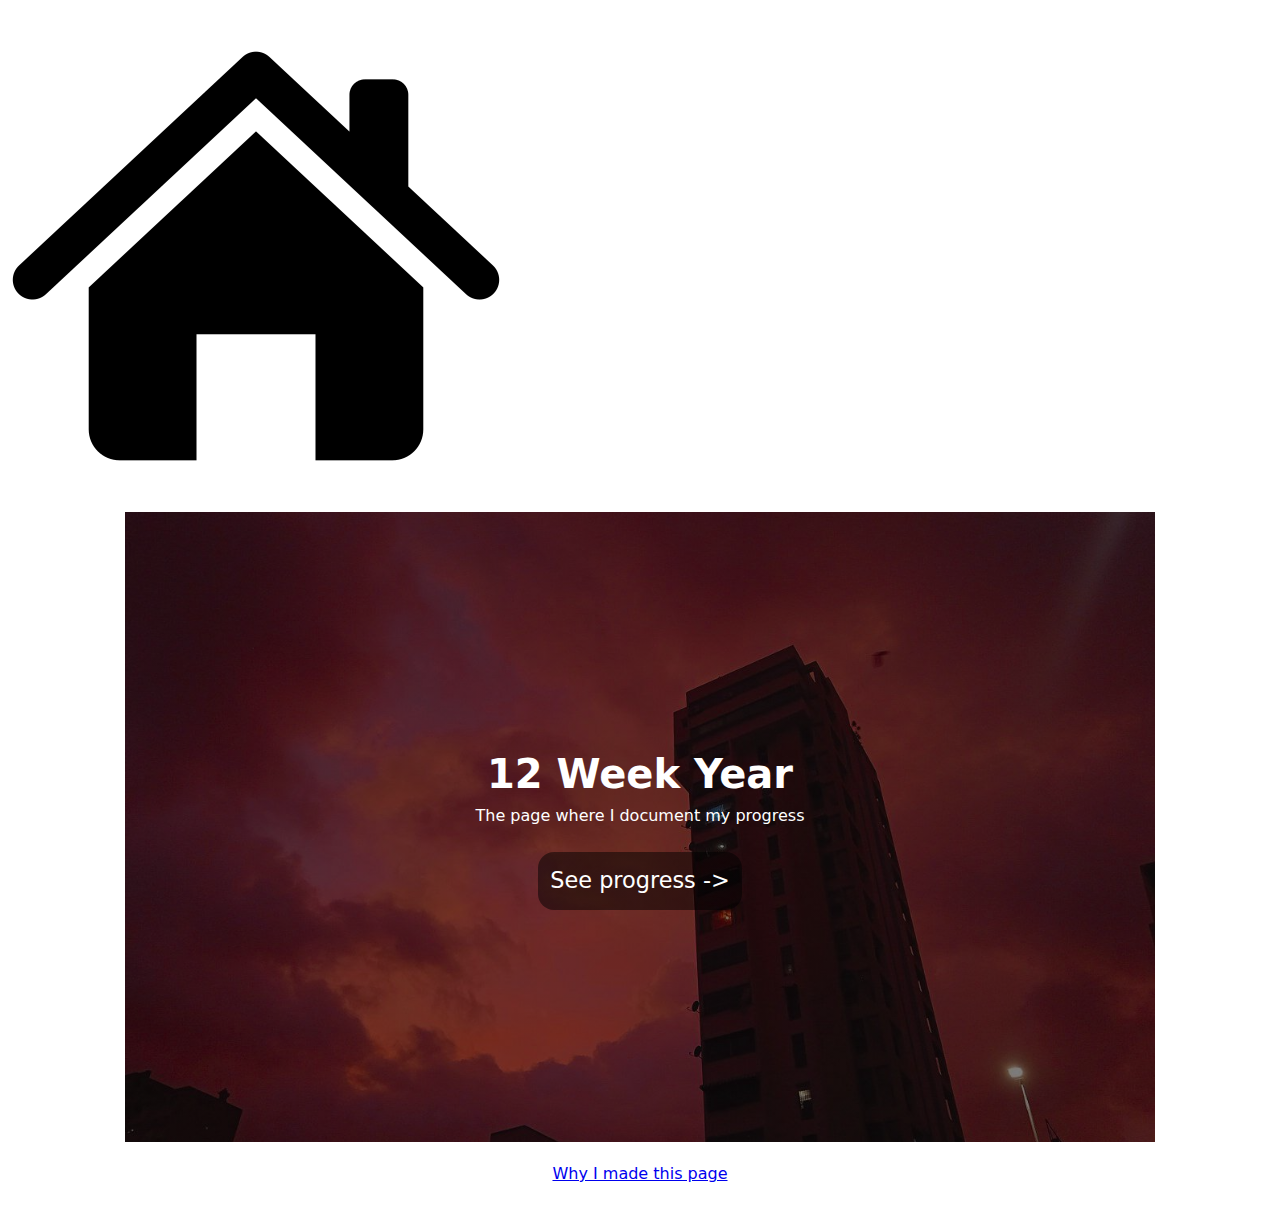
<file: index.html>
<!DOCTYPE html>
<html lang="en">

<head>
    <meta charset="UTF-8">
    <meta name="viewport" content="width=device-width, initial-scale=1.0">
    <title>12 Week Year</title>
    <link rel="stylesheet" href="reset.css">
    <link rel="stylesheet" href="style.css">
</head>

<body>
    <header class="header">
        <a href="./index.html"><img src="home.png" alt="home icon" class="image-icon"></a>
    </header>
    <div class="hero-container">
        <div class="hero-text">
            <h1 class="hero-title">12 Week Year</h1>
            <p>The page where I document my progress</p>

        </div>
        <a href="./progress.html" class="progress-link">See progress -></a>
    </div>

    <div class="container">
        <a href="./about.html">Why I made this page</a>
    </div>

</body>

</html>
</file>
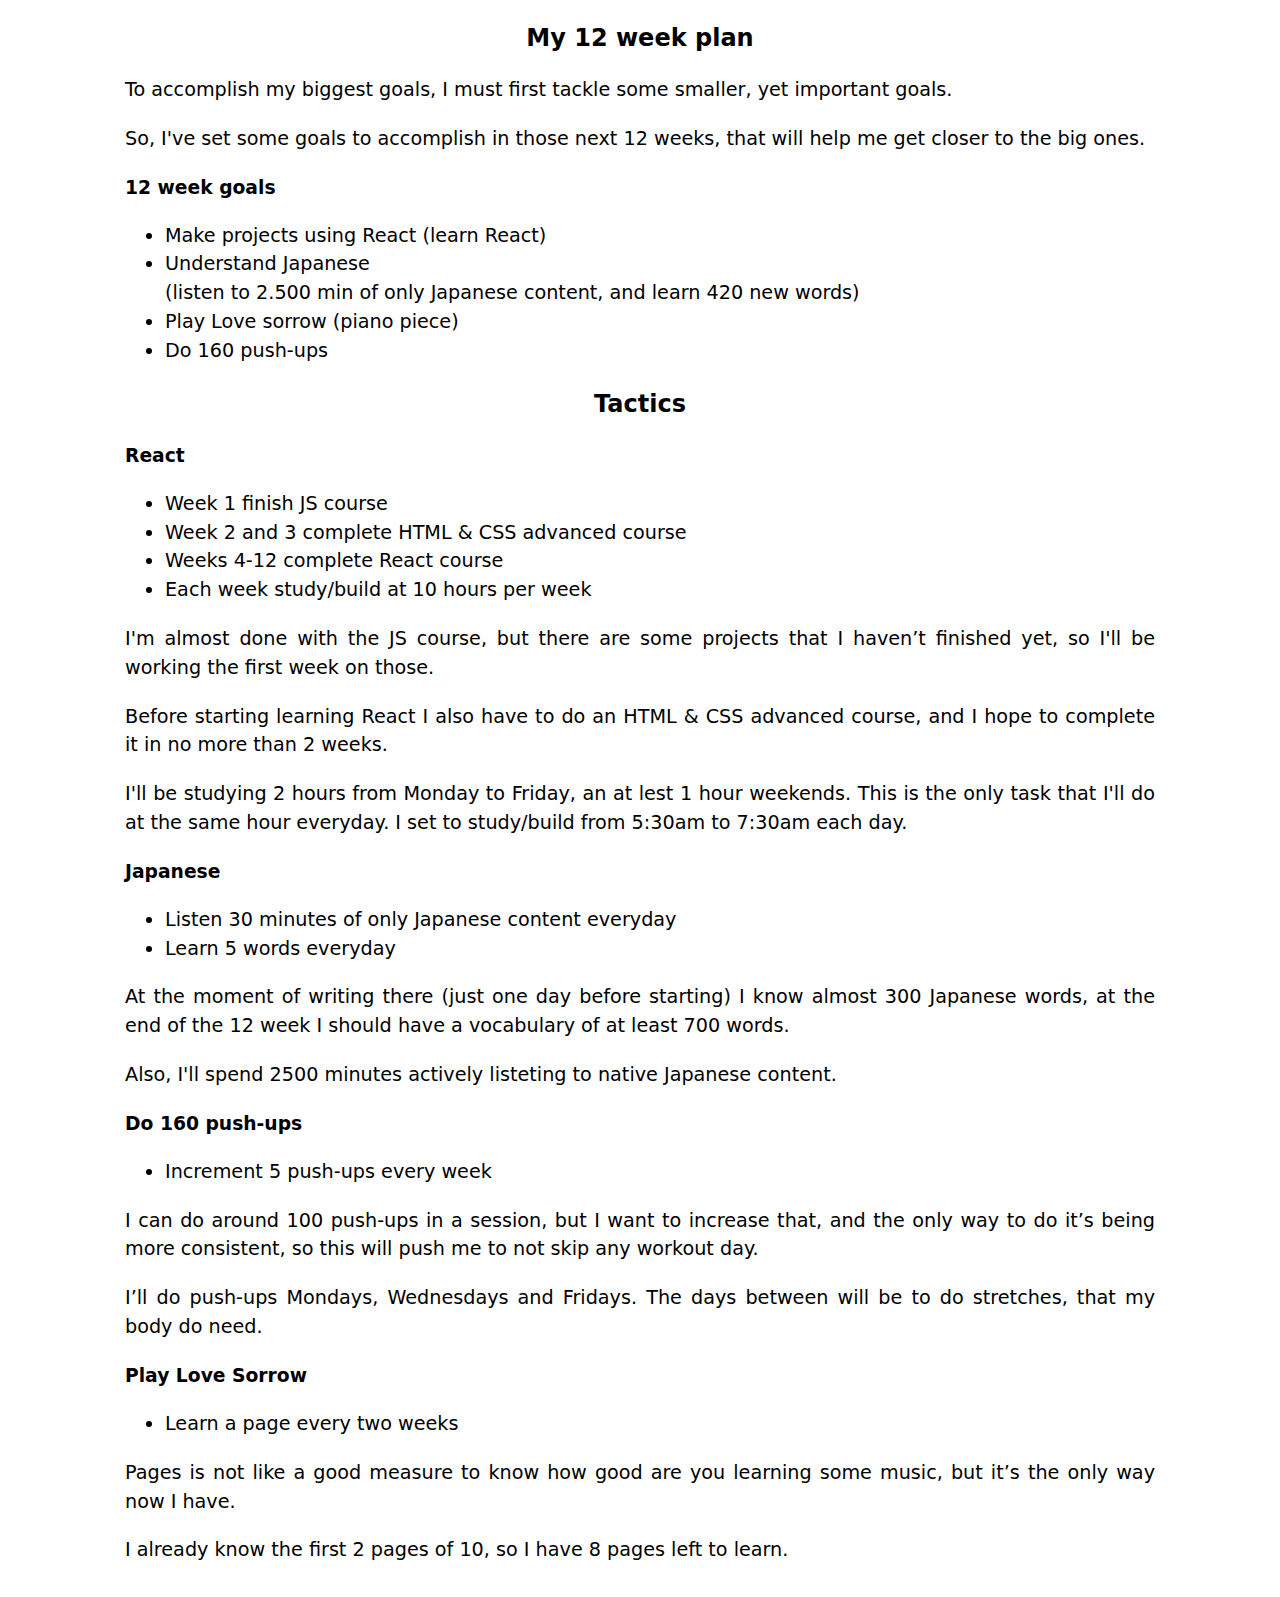
<file: 12-week-plan.html>
<!DOCTYPE html>
<html lang="en">

<head>
    <meta charset="UTF-8">
    <meta name="viewport" content="width=device-width, initial-scale=1.0">
    <title>Document</title>
    <link rel="stylesheet" href="reset.css">
    <link rel="stylesheet" href="style.css">
</head>

<body>
    <div class="container">
        <h2>My 12 week plan</h2>
        <p>To accomplish my biggest goals, I must first tackle some smaller, yet important goals.</p>
        <p>So, I've set some goals to accomplish in those next 12 weeks, that will help me get closer to the big ones.
        </p>
        <h3 class="sub-title">12 week goals</h2>
            <ul class="list">
                <li>Make projects using React (learn React)</li>
                <li>Understand Japanese <br>
                    (listen to 2.500 min of only Japanese content, and learn 420 new words)
                </li>
                <li>Play Love sorrow (piano piece)</li>
                <li>Do 160 push-ups</li>
            </ul>
            <h2>Tactics</h2>
            <h3 class="sub-title">React</h3>
            <ul class="list">
                <li>Week 1 finish JS course</li>
                <li>Week 2 and 3 complete HTML & CSS advanced course</li>
                <li>Weeks 4-12 complete React course</li>
                <li>Each week study/build at 10 hours per week</li>
            </ul>
            <p>I'm almost done with the JS course, but there are some projects that I haven’t finished yet, so I'll be
                working the first week on those.</p>
            <p>Before starting learning React I also have to do an HTML & CSS advanced course, and I hope
                to complete it in no more than 2 weeks.</p>
            <p>I'll be studying 2 hours from Monday to Friday, an at lest 1 hour weekends. This is the only task that
                I'll do at the same hour everyday. I set to study/build from 5:30am to 7:30am each day.</p>
            <h3 class="sub-title">Japanese</h3>
            <ul class="list">
                <li>Listen 30 minutes of only Japanese content everyday</li>
                <li>Learn 5 words everyday</li>
            </ul>
            <p>At the moment of writing there (just one day before starting) I know almost 300 Japanese words, at the
                end of the 12 week I should have a vocabulary of at least 700 words.</p>
            <p>Also, I'll spend 2500 minutes actively listeting to native Japanese content.</p>
            <h3 class="sub-title">Do 160 push-ups</h3>
            <ul class="list">
                <li>Increment 5 push-ups every week</li>
            </ul>
            <p>I can do around 100 push-ups in a session, but I want to increase that, and the only way to do it’s being
                more consistent, so this will push me to not skip any workout day.</p>
            <p>I’ll do push-ups Mondays, Wednesdays and Fridays. The days between will be to do stretches, that my body
                do need.</p>
            <h3 class="sub-title">Play Love Sorrow</h3>
            <ul class="list">
                <li>Learn a page every two weeks</li>
            </ul>
            <p>Pages is not like a good measure to know how good are you learning some music, but it’s the only way now
                I have.</p>
            <p>I already know the first 2 pages of 10, so I have 8 pages left to learn.</p>
    </div>



</body>

</html>
</file>
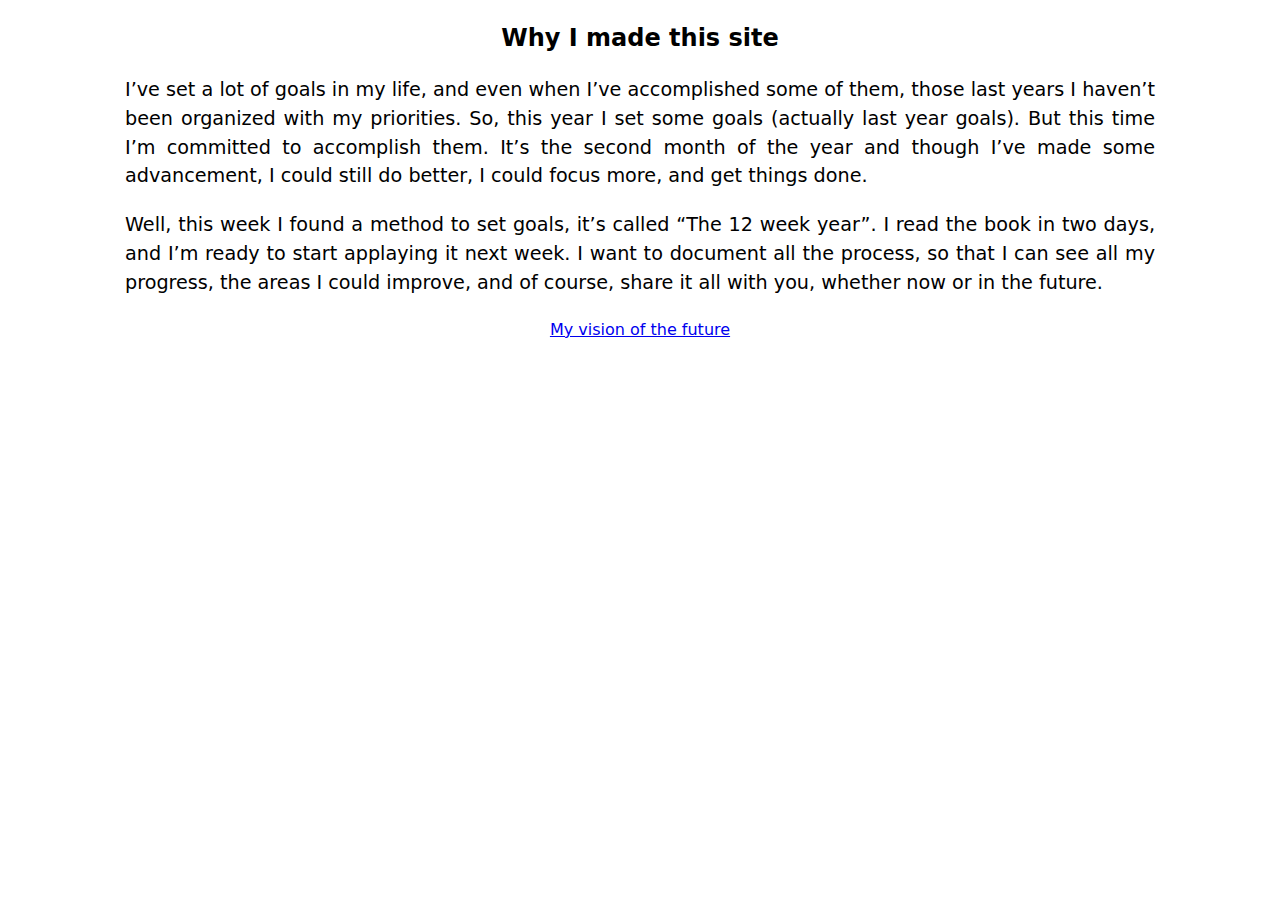
<file: about.html>
<!DOCTYPE html>
<html lang="en">

<head>
    <meta charset="UTF-8">
    <meta name="viewport" content="width=device-width, initial-scale=1.0">
    <title>Document</title>
    <link rel="stylesheet" href="reset.css">
    <link rel="stylesheet" href="style.css">
</head>

<body>
    <div class="container">
        <h2>Why I made this site</h2>
        <p>
            I’ve set a lot of goals in my life, and even when I’ve accomplished some of them, those last
            years I
            haven’t been organized with my priorities. So, this year I set some goals (actually last year
            goals).
            But this time I’m committed to accomplish them. It’s the second month of the year and though I’ve made some
            advancement,
            I
            could still do better, I could focus more, and get things done.
        </p>
        <p>
            Well, this week I found a method to set goals, it’s called “The 12 week year”. I read the book in two days,
            and
            I’m
            ready to start applaying it next week. I want to document all the process, so that I can see all my
            progress, the areas I
            could
            improve, and of course, share it all with you, whether now or in the future.
        </p>
        <a href="vision.html">My vision of the future</a>
    </div>



</body>

</html>
</file>
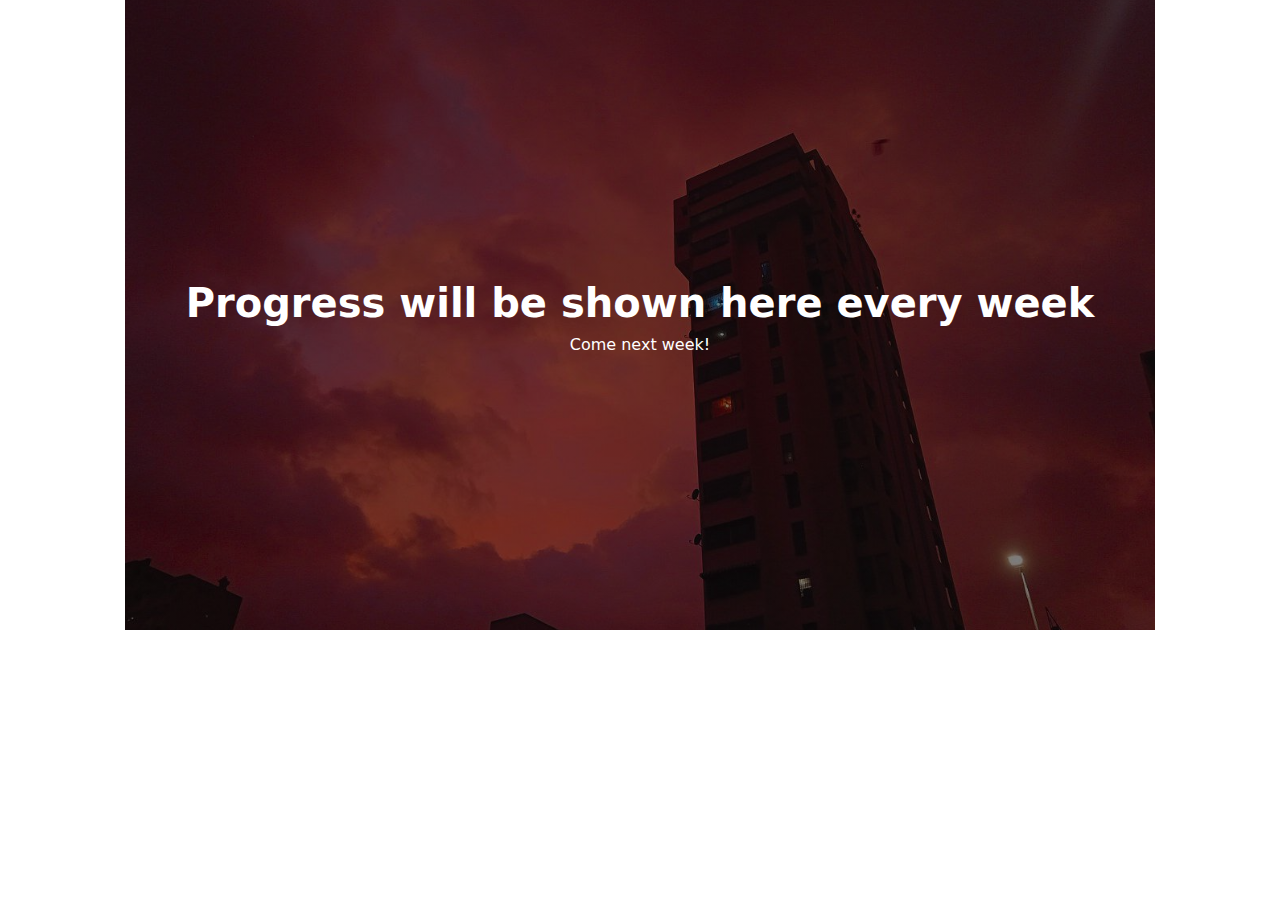
<file: progress.html>
<!DOCTYPE html>
<html lang="en">

<head>
    <meta charset="UTF-8">
    <meta name="viewport" content="width=device-width, initial-scale=1.0">
    <title>12 Week Year</title>
    <link rel="stylesheet" href="reset.css">
    <link rel="stylesheet" href="style.css">
</head>

<body>
    <div class="hero-container">
        <div class="hero-text">
            <h1 class="hero-title">Progress will be shown here every week</h1>
            <p>Come next week!</p>
        </div>
    </div>

</body>

</html>
</file>
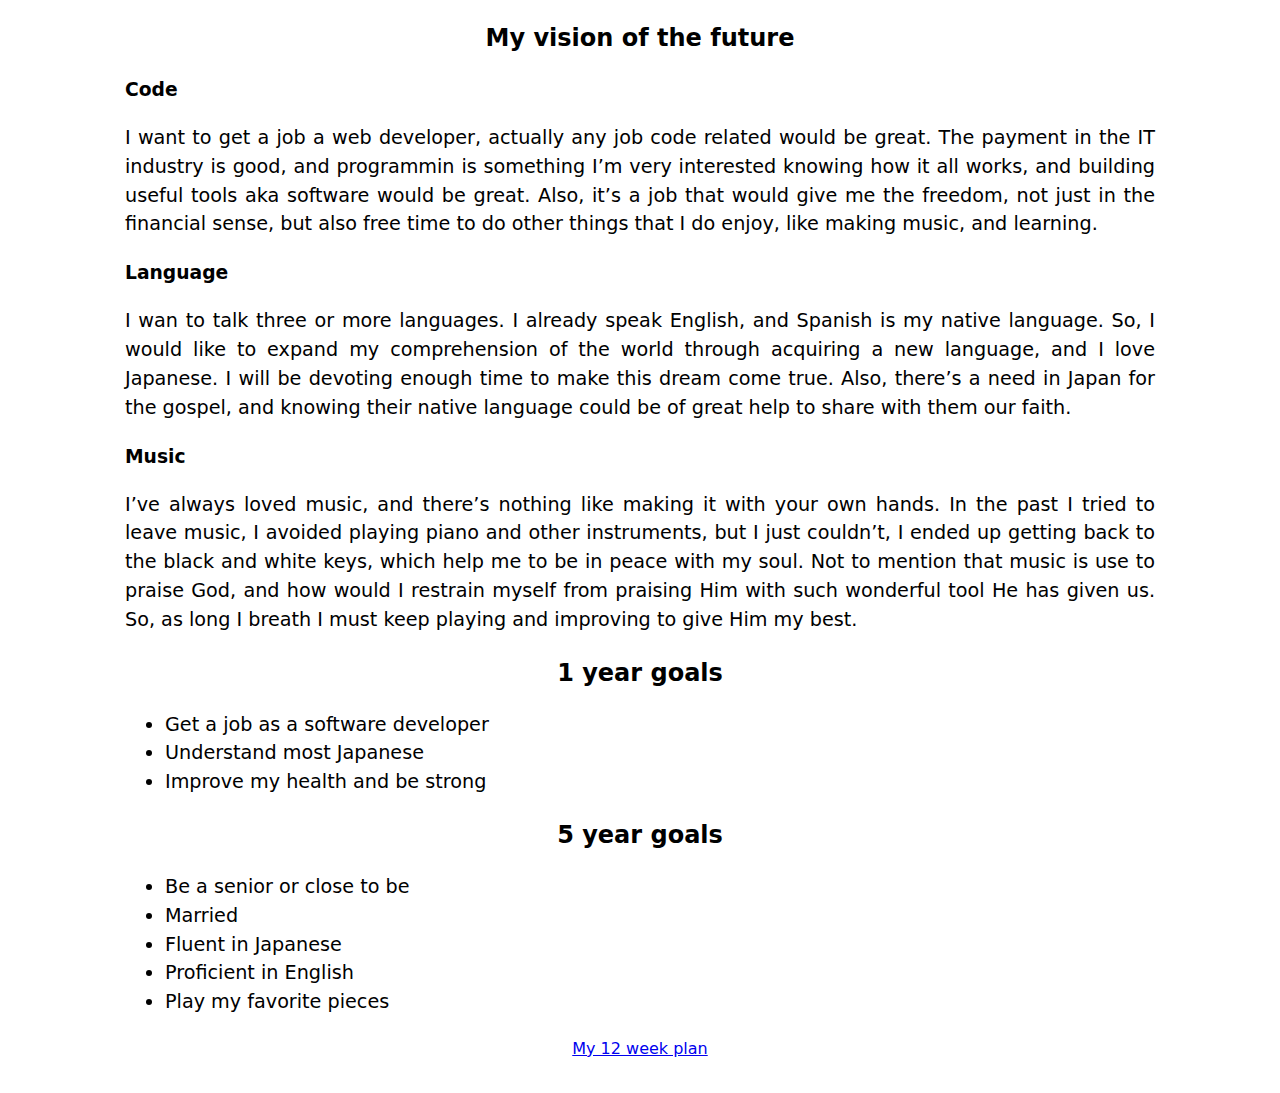
<file: vision.html>
<!DOCTYPE html>
<html lang="en">

<head>
    <meta charset="UTF-8">
    <meta name="viewport" content="width=device-width, initial-scale=1.0">
    <title>Document</title>
    <link rel="stylesheet" href="reset.css">
    <link rel="stylesheet" href="style.css">
</head>

<body>
    <div class="container">
        <h2>My vision of the future</h2>
        <h3 class="sub-title">Code</h3>
        <p> I want to get a job a web developer, actually any job code related would be great. The payment in the IT
            industry is good, and programmin is something I’m very interested knowing how it all works, and building
            useful
            tools aka software would be great. Also, it’s a job that would give me the freedom, not just in the
            financial sense, but also free time to do other things that I do enjoy, like making music, and learning.
        </p>
        <h3 class="sub-title">Language</h3>
        <p>I wan to talk three or more languages. I already speak English, and Spanish is my native language. So, I
            would
            like to expand my comprehension of the world through acquiring a new language, and I love Japanese. I
            will
            be devoting enough time to make this dream come true. Also, there’s a need in Japan for
            the
            gospel, and knowing their native language could be of great help to share with them our faith.
        </p>
        <h3 class="sub-title">Music</h3>
        <p> I’ve always loved music, and there’s nothing like making it with your own hands. In the past I tried to
            leave music, I avoided playing piano and other instruments, but I just couldn’t, I ended up getting back
            to
            the black and white keys, which help me to be in peace with my soul. Not to mention that music is use to
            praise God, and how would I restrain myself from praising Him with such wonderful tool He has given us. So,
            as long I breath I
            must
            keep playing and improving to give Him my best.
        </p>
        <h2>1 year goals</h5>
            <ul class="list">
                <li>Get a job as a software developer</li>
                <li>Understand most Japanese</li>
                <li>Improve my health and be strong</li>
            </ul>
            <h2>5 year goals</h2>
            <ul class="list">
                <li>Be a senior or close to be </li>
                <li>Married</li>
                <li>Fluent in Japanese</li>
                <li>Proficient in English</li>
                <li>Play my favorite pieces</li>
            </ul>
            <a href="12-week-plan.html">My 12 week plan</a>
    </div>

</body>

</html>
</file>
<file: style.css>
.hero-container {
    background-image: linear-gradient(rgba(0, 0, 0, 0.5), rgba(0, 0, 0, 0.5)), url("img.jpg");
    height: 70vh;
    max-width: 1030px;
    margin: auto;
    display: flex;
    flex-direction: column;
    justify-content: center;
    align-items: center;
    gap: 24px;
    background-position: center;
    background-repeat: no-repeat;
    background-size: cover;
    position: relative;
}

.hero-text {
    text-align: center;
    justify-content: center;
    color: white;
}

.hero-title {
    font-size: 2.5rem;
}

.progress-link {
    color:white;
    font-size: 1.4rem;
    border-radius: 16px;
    text-decoration: none;
    background-image: linear-gradient(rgba(0, 0, 0, 0.5), rgba(0, 0, 0, 0.5));
    padding: 12px;
}

.container {
    margin: auto;
    margin-top: 20px;
    padding-bottom: 32px;
    width: 90%;
    max-width: 1030px;
    display: flex;
    gap: 20px;
    flex-direction: column;
    justify-content: center;
    align-items: center;
}

.container p {
    text-align: justify;
    font-size: 1.2rem;
}

.container p,
.sub-title,
.list {
    align-self: flex-start;
}

.list {
    font-size: 1.2rem;
}
</file>
